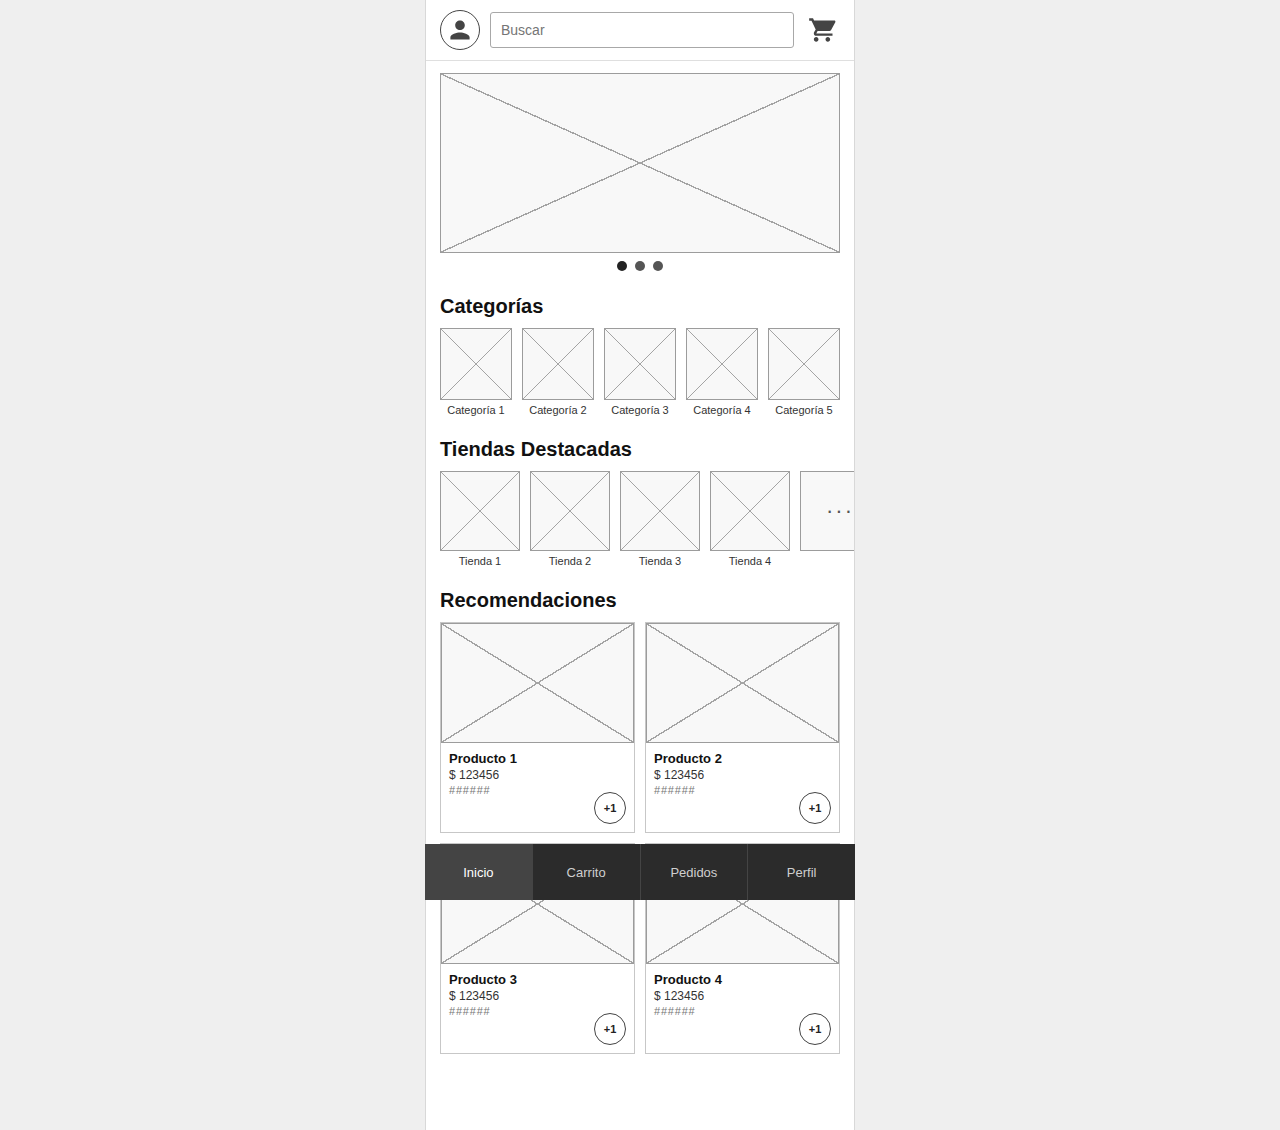
<file: index.html>
<!DOCTYPE html>
<html lang="es">
<head>
  <meta charset="UTF-8" />
  <meta name="viewport" content="width=device-width, initial-scale=1.0" />
  <title>Inicio</title>
  <link rel="stylesheet" href="styles.css" />
</head>
<body>
  <div class="page-wrapper">

    <!-- Header -->
    <header class="site-header">
      <div class="header-avatar">
        <svg viewBox="0 0 24 24" xmlns="http://www.w3.org/2000/svg">
          <path d="M12 12c2.7 0 4.8-2.1 4.8-4.8S14.7 2.4 12 2.4 7.2 4.5 7.2 7.2 9.3 12 12 12zm0 2.4c-3.2 0-9.6 1.6-9.6 4.8v2.4h19.2v-2.4c0-3.2-6.4-4.8-9.6-4.8z"/>
        </svg>
      </div>
      <input class="header-search" type="text" placeholder="Buscar" />
      <div class="header-cart">
        <svg viewBox="0 0 24 24" xmlns="http://www.w3.org/2000/svg">
          <path d="M7 18c-1.1 0-2 .9-2 2s.9 2 2 2 2-.9 2-2-.9-2-2-2zm10 0c-1.1 0-2 .9-2 2s.9 2 2 2 2-.9 2-2-.9-2-2-2zM1 2v2h2l3.6 7.6L5.2 14c-.2.3-.2.7-.2 1 0 1.1.9 2 2 2h14v-2H7.4c-.1 0-.2-.1-.2-.2v-.1l1-1.8H18c.8 0 1.4-.4 1.8-1l3.6-6.5c.1-.2.1-.3.1-.5 0-.6-.4-1-1-1H5.2L4.3 2H1zm0 0"/>
        </svg>
      </div>
    </header>

    <!-- Main content -->
    <main class="main-content">

      <!-- Hero Banner -->
      <section class="hero-section">
        <div class="hero-banner img-placeholder"></div>
        <div class="carousel-dots">
          <span class="dot active"></span>
          <span class="dot"></span>
          <span class="dot"></span>
        </div>
      </section>

      <!-- Categorías -->
      <h2 class="section-title">Categorías</h2>
      <div class="categorias-scroll">
        <div class="categoria-item">
          <div class="categoria-img img-placeholder"></div>
          <span class="categoria-label">Categoría 1</span>
        </div>
        <div class="categoria-item">
          <div class="categoria-img img-placeholder"></div>
          <span class="categoria-label">Categoría 2</span>
        </div>
        <div class="categoria-item">
          <div class="categoria-img img-placeholder"></div>
          <span class="categoria-label">Categoría 3</span>
        </div>
        <div class="categoria-item">
          <div class="categoria-img img-placeholder"></div>
          <span class="categoria-label">Categoría 4</span>
        </div>
        <div class="categoria-item">
          <div class="categoria-img img-placeholder"></div>
          <span class="categoria-label">Categoría 5</span>
        </div>
      </div>

      <!-- Tiendas Destacadas -->
      <h2 class="section-title">Tiendas Destacadas</h2>
      <div class="tiendas-scroll">
        <a class="tienda-item tienda-link" href="tienda.html">
          <div class="tienda-img img-placeholder"></div>
          <span class="tienda-label">Tienda 1</span>
        </a>
        <a class="tienda-item tienda-link" href="tiendas.html">
          <div class="tienda-img img-placeholder"></div>
          <span class="tienda-label">Tienda 2</span>
        </a>
        <a class="tienda-item tienda-link" href="tiendas.html">
          <div class="tienda-img img-placeholder"></div>
          <span class="tienda-label">Tienda 3</span>
        </a>
        <a class="tienda-item tienda-link" href="tiendas.html">
          <div class="tienda-img img-placeholder"></div>
          <span class="tienda-label">Tienda 4</span>
        </a>
        <a class="tienda-item tienda-link" href="tiendas.html">
          <div class="tienda-more">···</div>
        </a>
      </div>

      <!-- Recomendaciones -->
      <h2 class="section-title">Recomendaciones</h2>
      <div class="productos-grid">

        <div class="producto-card">
          <div class="producto-img img-placeholder"></div>
          <div class="producto-info">
            <p class="producto-nombre">Producto 1</p>
            <p class="producto-precio">$ 123456</p>
            <p class="producto-desc">######</p>
          </div>
          <button class="btn-agregar">+1</button>
        </div>

        <div class="producto-card">
          <div class="producto-img img-placeholder"></div>
          <div class="producto-info">
            <p class="producto-nombre">Producto 2</p>
            <p class="producto-precio">$ 123456</p>
            <p class="producto-desc">######</p>
          </div>
          <button class="btn-agregar">+1</button>
        </div>

        <div class="producto-card">
          <div class="producto-img img-placeholder"></div>
          <div class="producto-info">
            <p class="producto-nombre">Producto 3</p>
            <p class="producto-precio">$ 123456</p>
            <p class="producto-desc">######</p>
          </div>
          <button class="btn-agregar">+1</button>
        </div>

        <div class="producto-card">
          <div class="producto-img img-placeholder"></div>
          <div class="producto-info">
            <p class="producto-nombre">Producto 4</p>
            <p class="producto-precio">$ 123456</p>
            <p class="producto-desc">######</p>
          </div>
          <button class="btn-agregar">+1</button>
        </div>

      </div>
    </main>

    <!-- Bottom Navigation -->
    <nav class="bottom-nav">
      <a href="index.html" class="active">Inicio</a>
      <a href="carrito.html">Carrito</a>
      <a href="pedidos.html">Pedidos</a>
      <a href="perfil.html">Perfil</a>
    </nav>

  </div>
</body>
</html>
</file>
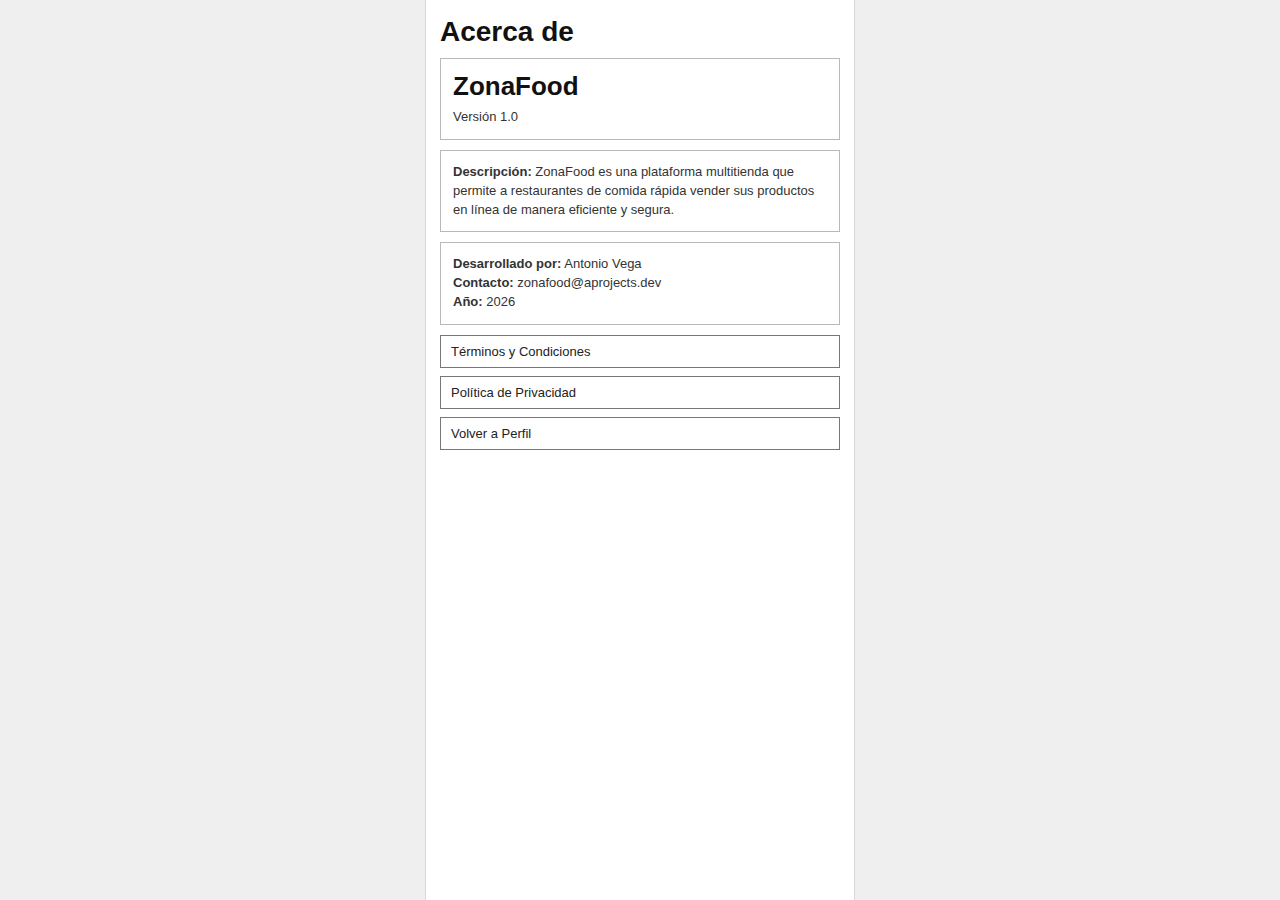
<file: about.html>
<!DOCTYPE html>
<html lang="es">
<head>
  <meta charset="UTF-8" />
  <meta name="viewport" content="width=device-width, initial-scale=1.0" />
  <title>Acerca de</title>
  <link rel="stylesheet" href="styles.css" />
</head>
<body>
  <div class="page-wrapper">

    <header class="simple-page-header">
      <h1 class="simple-page-title">Acerca de</h1>
    </header>

    <main class="main-content about-content">
      <section class="about-card">
        <h2 class="about-brand">ZonaFood</h2>
        <p>Versión 1.0</p>
      </section>

      <section class="about-card">
        <p><strong>Descripción:</strong> ZonaFood es una plataforma multitienda que permite a restaurantes de comida rápida vender sus productos en línea de manera eficiente y segura.</p>
      </section>

      <section class="about-card">
        <p><strong>Desarrollado por:</strong> Antonio Vega</p>
        <p><strong>Contacto:</strong> zonafood@aprojects.dev</p>
        <p><strong>Año:</strong> 2026</p>
      </section>

      <section class="about-links">
        <a href="#">Términos y Condiciones</a>
        <a href="#">Política de Privacidad</a>
        <a href="perfil.html">Volver a Perfil</a>
      </section>
    </main>

  </div>
</body>
</html>
</file>
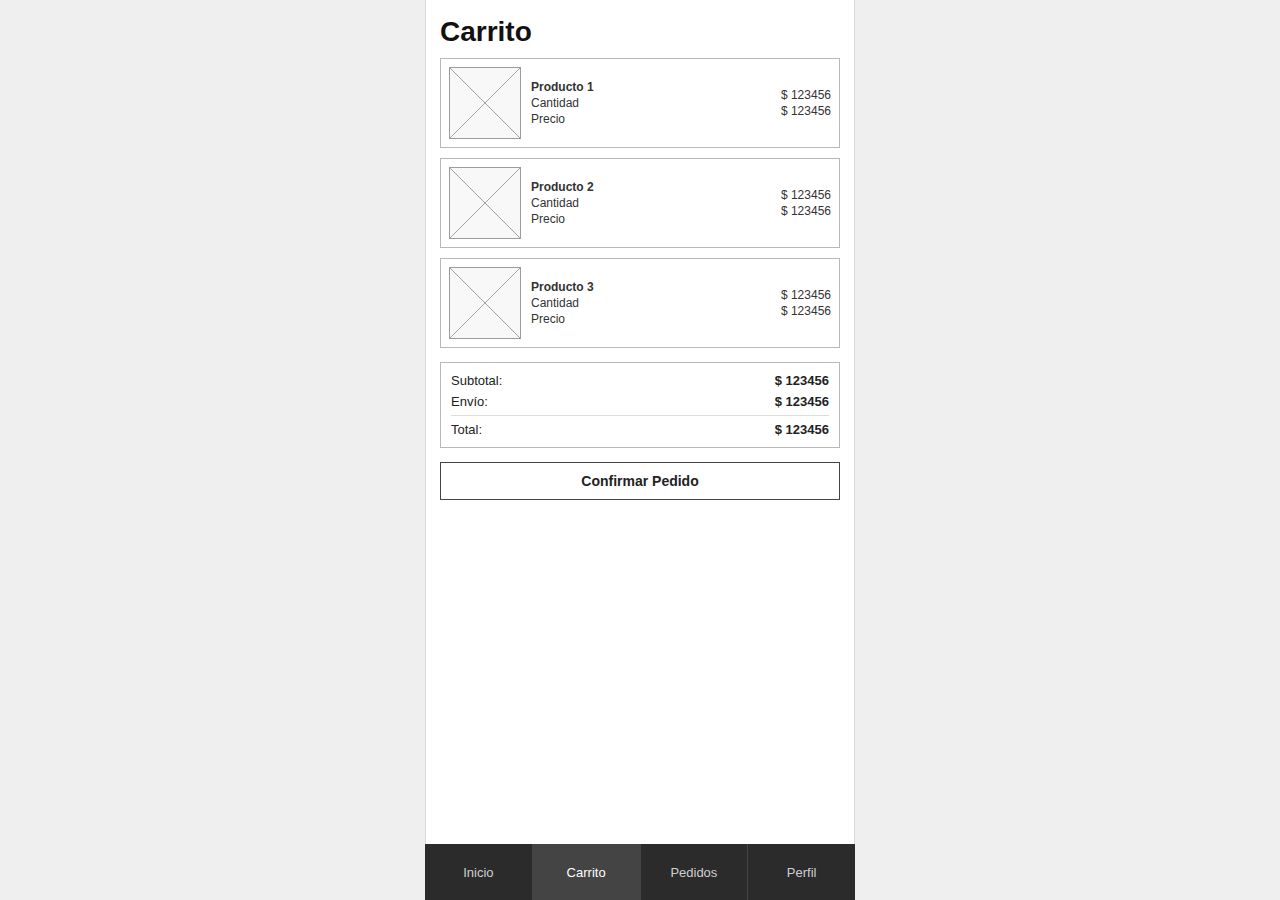
<file: carrito.html>
<!DOCTYPE html>
<html lang="es">
<head>
  <meta charset="UTF-8" />
  <meta name="viewport" content="width=device-width, initial-scale=1.0" />
  <title>Carrito</title>
  <link rel="stylesheet" href="styles.css" />
</head>
<body>
  <div class="page-wrapper">

    <header class="simple-page-header">
      <h1 class="simple-page-title">Carrito</h1>
    </header>

    <main class="main-content cart-content">
      <section class="cart-list">
        <article class="cart-item">
          <div class="cart-item-img img-placeholder"></div>
          <div class="cart-item-info">
            <p class="producto-nombre">Producto 1</p>
            <p>Cantidad</p>
            <p>Precio</p>
          </div>
          <div class="cart-prices">
            <p>$ 123456</p>
            <p>$ 123456</p>
          </div>
        </article>

        <article class="cart-item">
          <div class="cart-item-img img-placeholder"></div>
          <div class="cart-item-info">
            <p class="producto-nombre">Producto 2</p>
            <p>Cantidad</p>
            <p>Precio</p>
          </div>
          <div class="cart-prices">
            <p>$ 123456</p>
            <p>$ 123456</p>
          </div>
        </article>

        <article class="cart-item">
          <div class="cart-item-img img-placeholder"></div>
          <div class="cart-item-info">
            <p class="producto-nombre">Producto 3</p>
            <p>Cantidad</p>
            <p>Precio</p>
          </div>
          <div class="cart-prices">
            <p>$ 123456</p>
            <p>$ 123456</p>
          </div>
        </article>
      </section>

      <section class="cart-summary">
        <p><span>Subtotal:</span> <strong>$ 123456</strong></p>
        <p><span>Envío:</span> <strong>$ 123456</strong></p>
        <p class="cart-total"><span>Total:</span> <strong>$ 123456</strong></p>
      </section>

      <button class="confirm-btn" type="button">Confirmar Pedido</button>
    </main>

    <nav class="bottom-nav">
      <a href="index.html">Inicio</a>
      <a href="carrito.html" class="active">Carrito</a>
      <a href="pedidos.html">Pedidos</a>
      <a href="perfil.html">Perfil</a>
    </nav>

  </div>
</body>
</html>
</file>
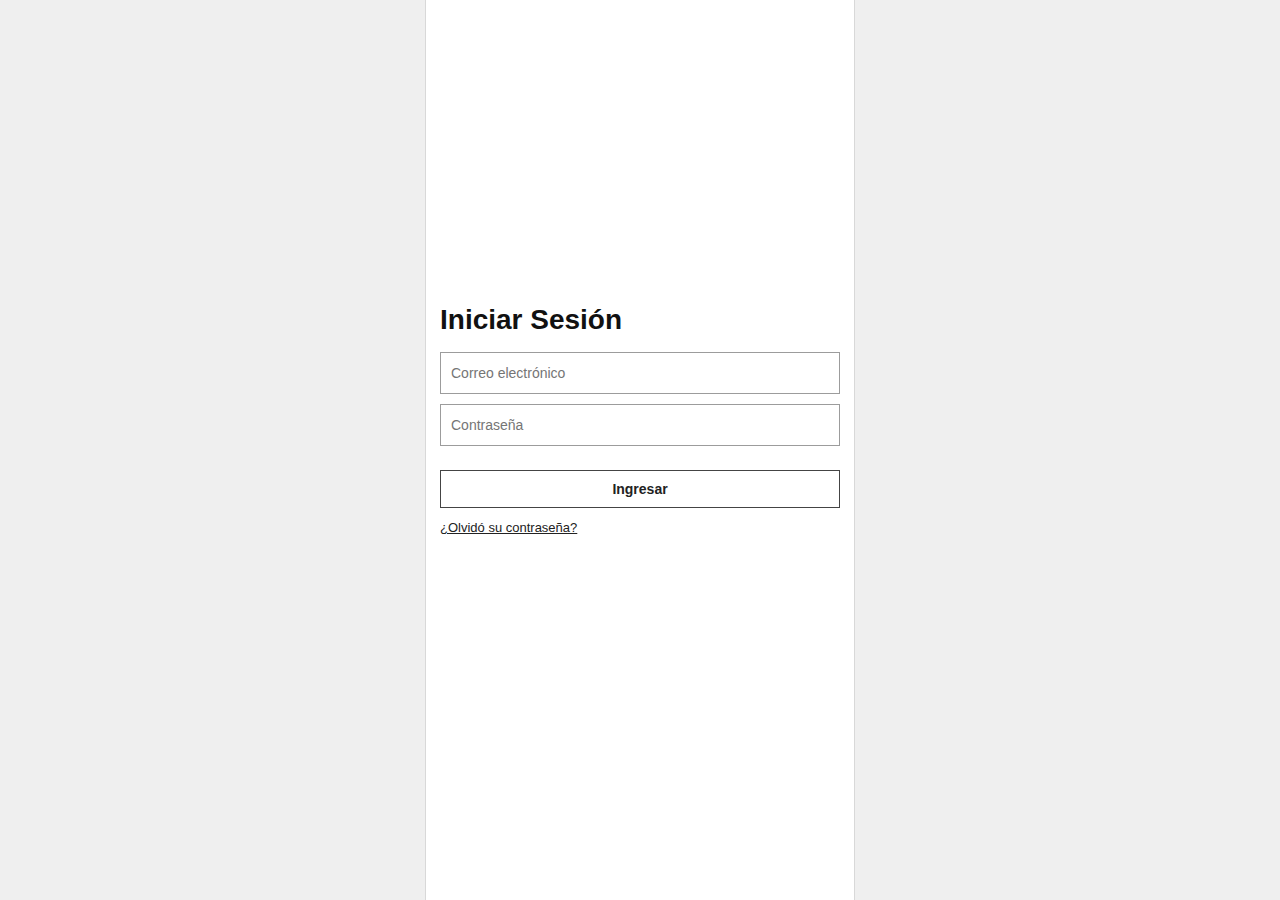
<file: login.html>
<!DOCTYPE html>
<html lang="es">
<head>
  <meta charset="UTF-8" />
  <meta name="viewport" content="width=device-width, initial-scale=1.0" />
  <title>Iniciar Sesión</title>
  <link rel="stylesheet" href="styles.css" />
</head>
<body>
  <div class="page-wrapper auth-wrapper">
    <main class="auth-content">
      <h1 class="simple-page-title">Iniciar Sesión</h1>
      <form class="auth-form">
        <input type="email" placeholder="Correo electrónico" />
        <input type="password" placeholder="Contraseña" />
        <button class="confirm-btn" type="button">Ingresar</button>
      </form>
      <a class="auth-link" href="recuperar.html">¿Olvidó su contraseña?</a>
    </main>
  </div>
</body>
</html>
</file>
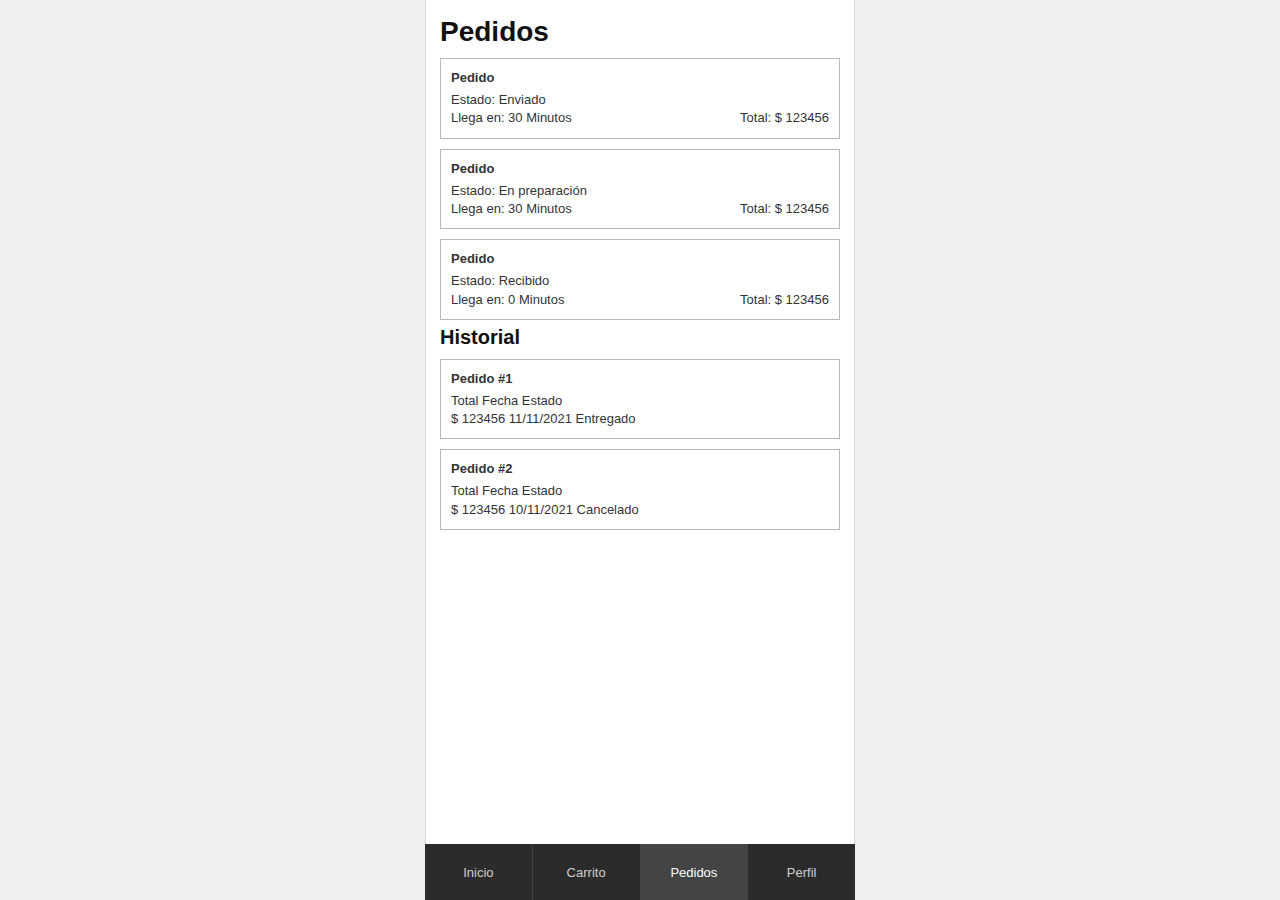
<file: pedidos.html>
<!DOCTYPE html>
<html lang="es">
<head>
  <meta charset="UTF-8" />
  <meta name="viewport" content="width=device-width, initial-scale=1.0" />
  <title>Pedidos</title>
  <link rel="stylesheet" href="styles.css" />
</head>
<body>
  <div class="page-wrapper">

    <header class="simple-page-header">
      <h1 class="simple-page-title">Pedidos</h1>
    </header>

    <main class="main-content orders-content">
      <section class="orders-current">
        <article class="order-card">
          <p class="order-title">Pedido</p>
          <p>Estado: Enviado</p>
          <p>Llega en: 30 Minutos <span class="order-right">Total: $ 123456</span></p>
        </article>
        <article class="order-card">
          <p class="order-title">Pedido</p>
          <p>Estado: En preparación</p>
          <p>Llega en: 30 Minutos <span class="order-right">Total: $ 123456</span></p>
        </article>
        <article class="order-card">
          <p class="order-title">Pedido</p>
          <p>Estado: Recibido</p>
          <p>Llega en: 0 Minutos <span class="order-right">Total: $ 123456</span></p>
        </article>
      </section>

      <h2 class="section-title">Historial</h2>
      <section class="history-list">
        <article class="history-item">
          <p class="order-title">Pedido #1</p>
          <p>Total Fecha Estado</p>
          <p>$ 123456 11/11/2021 Entregado</p>
        </article>
        <article class="history-item">
          <p class="order-title">Pedido #2</p>
          <p>Total Fecha Estado</p>
          <p>$ 123456 10/11/2021 Cancelado</p>
        </article>
      </section>
    </main>

    <nav class="bottom-nav">
      <a href="index.html">Inicio</a>
      <a href="carrito.html">Carrito</a>
      <a href="pedidos.html" class="active">Pedidos</a>
      <a href="perfil.html">Perfil</a>
    </nav>

  </div>
</body>
</html>
</file>
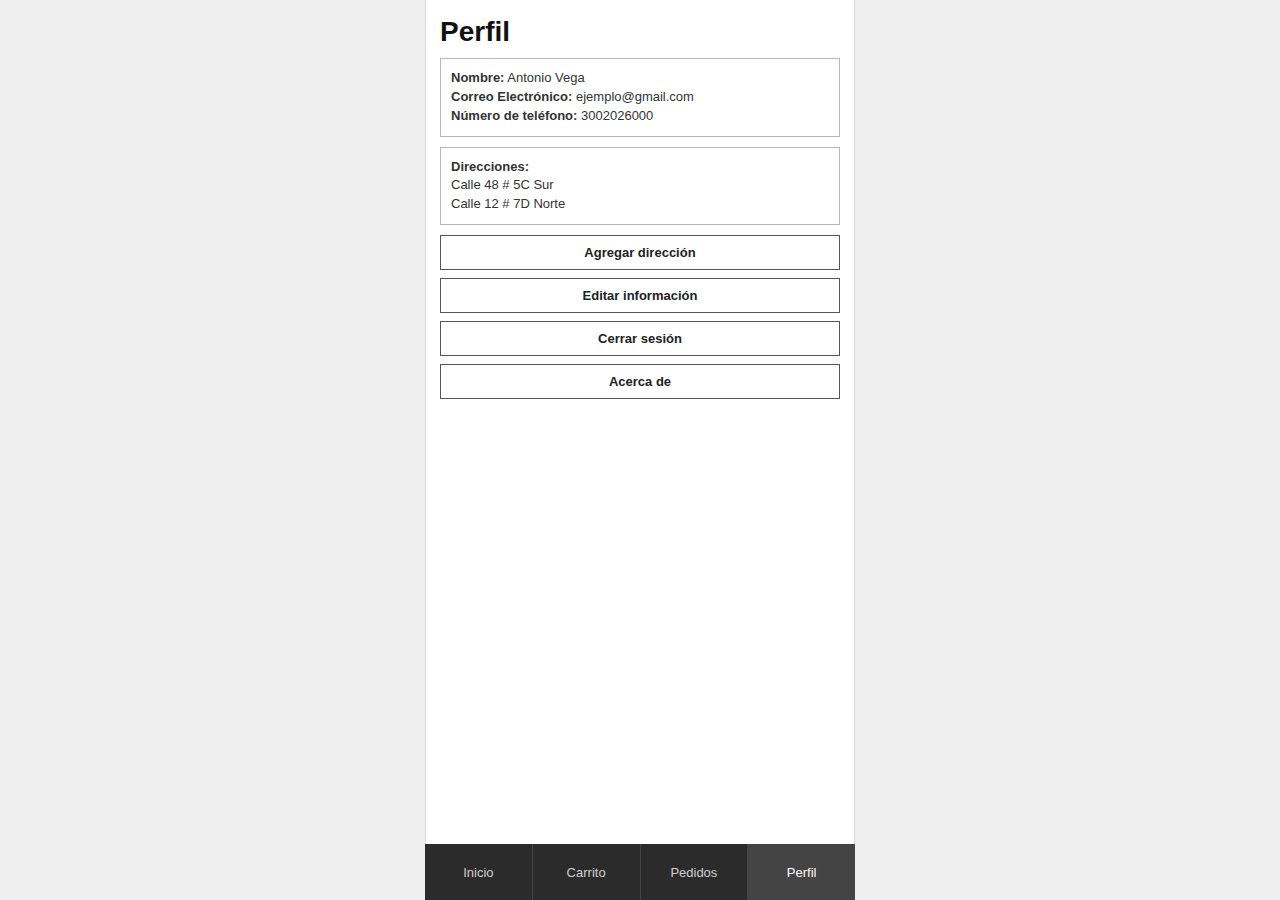
<file: perfil.html>
<!DOCTYPE html>
<html lang="es">
<head>
  <meta charset="UTF-8" />
  <meta name="viewport" content="width=device-width, initial-scale=1.0" />
  <title>Perfil</title>
  <link rel="stylesheet" href="styles.css" />
</head>
<body>
  <div class="page-wrapper">

    <header class="simple-page-header">
      <h1 class="simple-page-title">Perfil</h1>
    </header>

    <main class="main-content profile-content">
      <section class="profile-card">
        <p><strong>Nombre:</strong> Antonio Vega</p>
        <p><strong>Correo Electrónico:</strong> ejemplo@gmail.com</p>
        <p><strong>Número de teléfono:</strong> 3002026000</p>
      </section>

      <section class="profile-card">
        <p><strong>Direcciones:</strong></p>
        <p>Calle 48 # 5C Sur</p>
        <p>Calle 12 # 7D Norte</p>
      </section>

      <section class="profile-actions">
        <a class="outline-btn" href="#">Agregar dirección</a>
        <a class="outline-btn" href="#">Editar información</a>
        <a class="outline-btn" href="login.html">Cerrar sesión</a>
        <a class="outline-btn" href="about.html">Acerca de</a>
      </section>
    </main>

    <nav class="bottom-nav">
      <a href="index.html">Inicio</a>
      <a href="carrito.html">Carrito</a>
      <a href="pedidos.html">Pedidos</a>
      <a href="perfil.html" class="active">Perfil</a>
    </nav>

  </div>
</body>
</html>
</file>
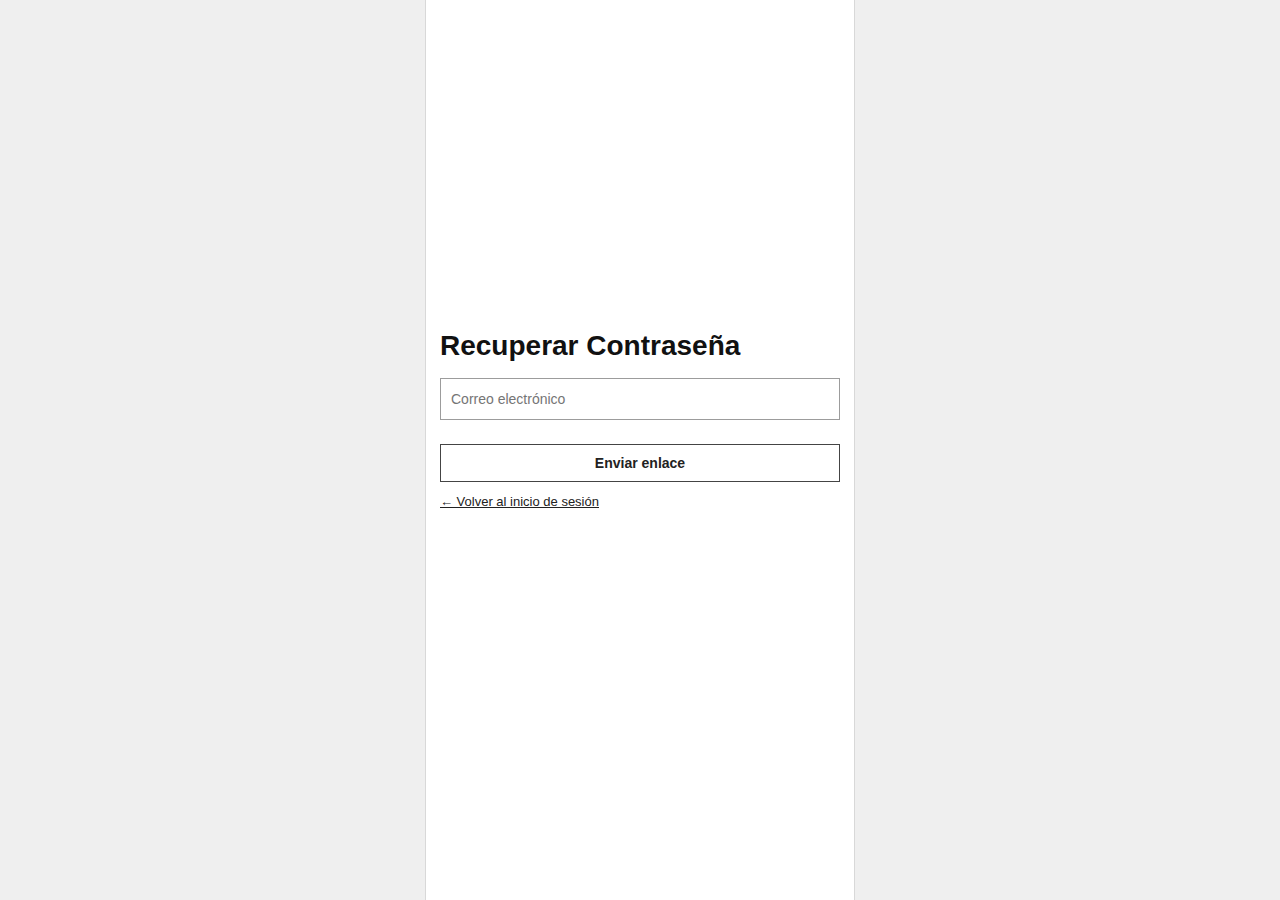
<file: recuperar.html>
<!DOCTYPE html>
<html lang="es">
<head>
  <meta charset="UTF-8" />
  <meta name="viewport" content="width=device-width, initial-scale=1.0" />
  <title>Recuperar Contraseña</title>
  <link rel="stylesheet" href="styles.css" />
</head>
<body>
  <div class="page-wrapper auth-wrapper">
    <main class="auth-content">
      <h1 class="simple-page-title">Recuperar Contraseña</h1>
      <form class="auth-form">
        <input type="email" placeholder="Correo electrónico" />
        <button class="confirm-btn" type="button">Enviar enlace</button>
      </form>
      <a class="auth-link" href="login.html">← Volver al inicio de sesión</a>
    </main>
  </div>
</body>
</html>
</file>
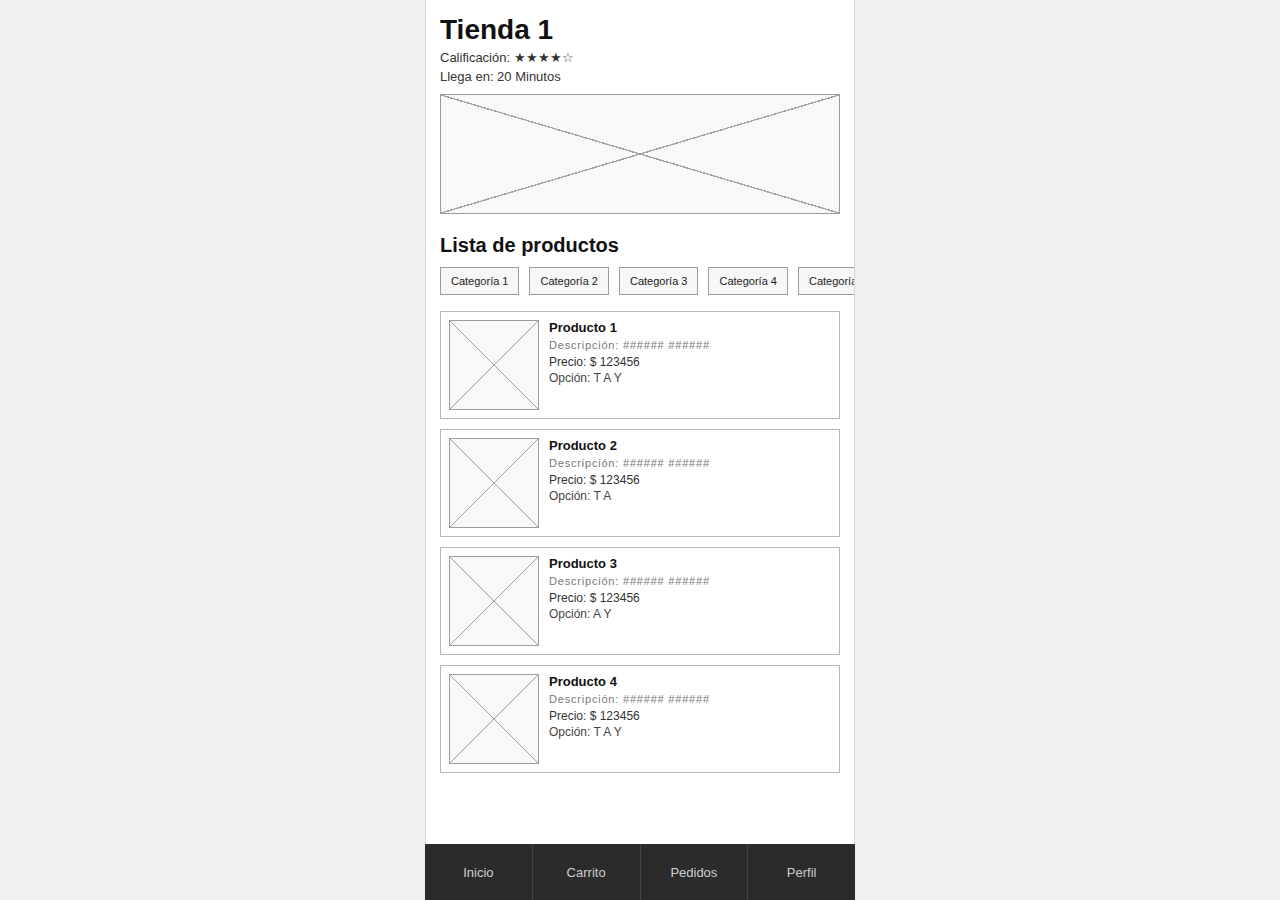
<file: tienda.html>
<!DOCTYPE html>
<html lang="es">
<head>
  <meta charset="UTF-8" />
  <meta name="viewport" content="width=device-width, initial-scale=1.0" />
  <title>Tienda 1</title>
  <link rel="stylesheet" href="styles.css" />
</head>
<body>
  <div class="page-wrapper">

    <header class="store-header">
      <h1 class="store-title">Tienda 1</h1>
      <p class="store-meta">Calificación: ★★★★☆</p>
      <p class="store-meta">Llega en: 20 Minutos</p>
      <div class="store-banner img-placeholder"></div>
    </header>

    <main class="main-content">
      <h2 class="section-title">Lista de productos</h2>

      <div class="categorias-scroll">
        <div class="categoria-item"><div class="categoria-pill">Categoría 1</div></div>
        <div class="categoria-item"><div class="categoria-pill">Categoría 2</div></div>
        <div class="categoria-item"><div class="categoria-pill">Categoría 3</div></div>
        <div class="categoria-item"><div class="categoria-pill">Categoría 4</div></div>
        <div class="categoria-item"><div class="categoria-pill">Categoría 5</div></div>
      </div>

      <section class="store-products">
        <article class="store-product-card">
          <div class="store-product-img img-placeholder"></div>
          <div class="store-product-info">
            <p class="producto-nombre">Producto 1</p>
            <p class="producto-desc">Descripción: ###### ######</p>
            <p class="producto-precio">Precio: $ 123456</p>
            <p class="producto-opcion">Opción: T A Y</p>
          </div>
        </article>

        <article class="store-product-card">
          <div class="store-product-img img-placeholder"></div>
          <div class="store-product-info">
            <p class="producto-nombre">Producto 2</p>
            <p class="producto-desc">Descripción: ###### ######</p>
            <p class="producto-precio">Precio: $ 123456</p>
            <p class="producto-opcion">Opción: T A</p>
          </div>
        </article>

        <article class="store-product-card">
          <div class="store-product-img img-placeholder"></div>
          <div class="store-product-info">
            <p class="producto-nombre">Producto 3</p>
            <p class="producto-desc">Descripción: ###### ######</p>
            <p class="producto-precio">Precio: $ 123456</p>
            <p class="producto-opcion">Opción: A Y</p>
          </div>
        </article>

        <article class="store-product-card">
          <div class="store-product-img img-placeholder"></div>
          <div class="store-product-info">
            <p class="producto-nombre">Producto 4</p>
            <p class="producto-desc">Descripción: ###### ######</p>
            <p class="producto-precio">Precio: $ 123456</p>
            <p class="producto-opcion">Opción: T A Y</p>
          </div>
        </article>
      </section>
    </main>

    <nav class="bottom-nav">
      <a href="index.html">Inicio</a>
      <a href="carrito.html">Carrito</a>
      <a href="pedidos.html">Pedidos</a>
      <a href="perfil.html">Perfil</a>
    </nav>

  </div>
</body>
</html>
</file>
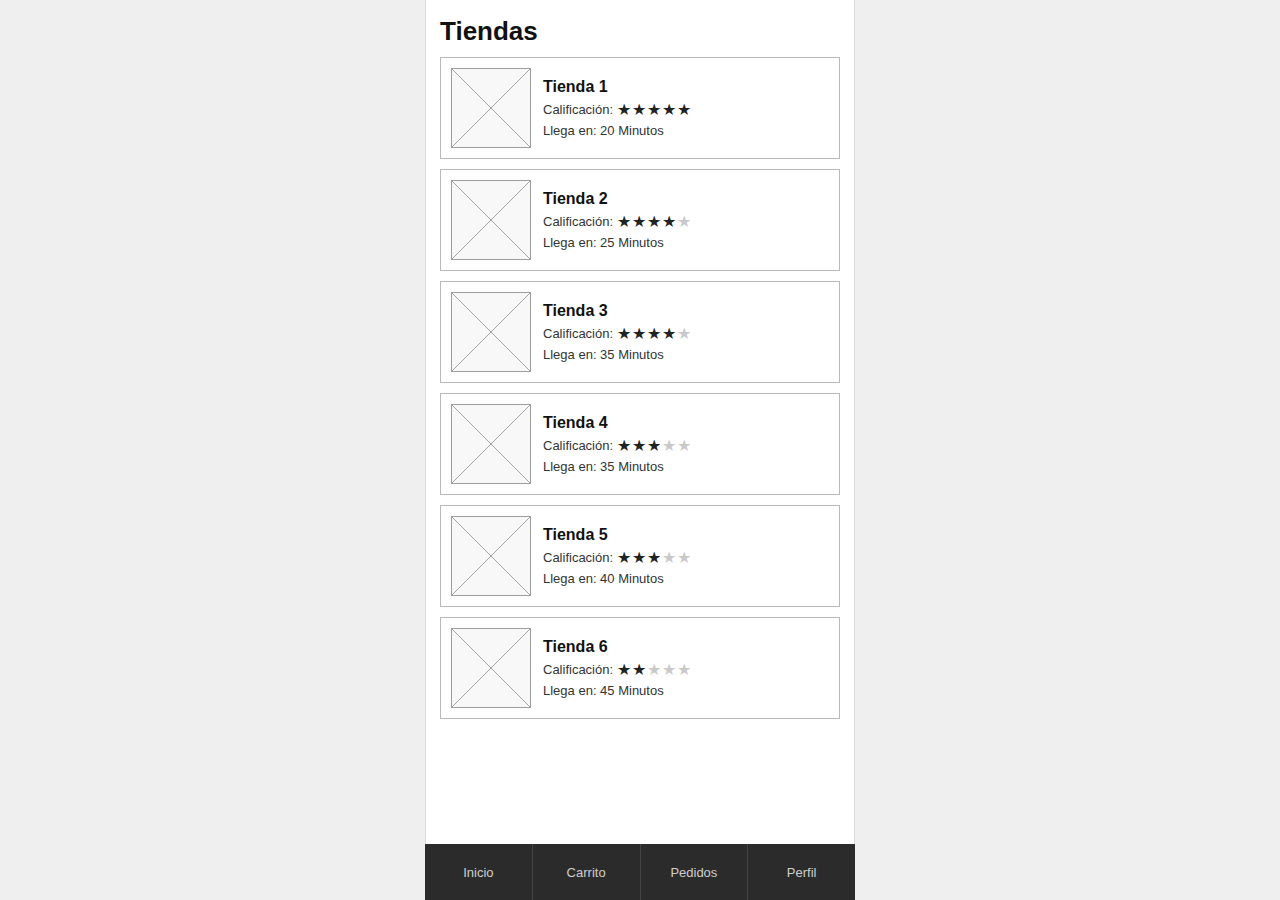
<file: tiendas.html>
<!DOCTYPE html>
<html lang="es">
<head>
  <meta charset="UTF-8" />
  <meta name="viewport" content="width=device-width, initial-scale=1.0" />
  <title>Tiendas</title>
  <link rel="stylesheet" href="styles.css" />
</head>
<body>
  <div class="page-wrapper">

    <!-- Page Header -->
    <div class="tiendas-page-header">
      <h1 class="tiendas-page-title">Tiendas</h1>
    </div>

    <!-- Main content -->
    <main class="main-content">
      <div class="tiendas-list">

        <!-- Tienda 1 -->
        <div class="tienda-card">
          <div class="tienda-card-img img-placeholder"></div>
          <div class="tienda-card-info">
            <p class="tienda-card-nombre">Tienda 1</p>
            <p class="tienda-card-calificacion">
              Calificación:
              <span class="stars">
                <span class="star">★</span>
                <span class="star">★</span>
                <span class="star">★</span>
                <span class="star">★</span>
                <span class="star">★</span>
              </span>
            </p>
            <p class="tienda-card-entrega">Llega en: 20 Minutos</p>
          </div>
        </div>

        <!-- Tienda 2 -->
        <div class="tienda-card">
          <div class="tienda-card-img img-placeholder"></div>
          <div class="tienda-card-info">
            <p class="tienda-card-nombre">Tienda 2</p>
            <p class="tienda-card-calificacion">
              Calificación:
              <span class="stars">
                <span class="star">★</span>
                <span class="star">★</span>
                <span class="star">★</span>
                <span class="star">★</span>
                <span class="star empty">★</span>
              </span>
            </p>
            <p class="tienda-card-entrega">Llega en: 25 Minutos</p>
          </div>
        </div>

        <!-- Tienda 3 -->
        <div class="tienda-card">
          <div class="tienda-card-img img-placeholder"></div>
          <div class="tienda-card-info">
            <p class="tienda-card-nombre">Tienda 3</p>
            <p class="tienda-card-calificacion">
              Calificación:
              <span class="stars">
                <span class="star">★</span>
                <span class="star">★</span>
                <span class="star">★</span>
                <span class="star">★</span>
                <span class="star empty">★</span>
              </span>
            </p>
            <p class="tienda-card-entrega">Llega en: 35 Minutos</p>
          </div>
        </div>

        <!-- Tienda 4 -->
        <div class="tienda-card">
          <div class="tienda-card-img img-placeholder"></div>
          <div class="tienda-card-info">
            <p class="tienda-card-nombre">Tienda 4</p>
            <p class="tienda-card-calificacion">
              Calificación:
              <span class="stars">
                <span class="star">★</span>
                <span class="star">★</span>
                <span class="star">★</span>
                <span class="star empty">★</span>
                <span class="star empty">★</span>
              </span>
            </p>
            <p class="tienda-card-entrega">Llega en: 35 Minutos</p>
          </div>
        </div>

        <!-- Tienda 5 -->
        <div class="tienda-card">
          <div class="tienda-card-img img-placeholder"></div>
          <div class="tienda-card-info">
            <p class="tienda-card-nombre">Tienda 5</p>
            <p class="tienda-card-calificacion">
              Calificación:
              <span class="stars">
                <span class="star">★</span>
                <span class="star">★</span>
                <span class="star">★</span>
                <span class="star empty">★</span>
                <span class="star empty">★</span>
              </span>
            </p>
            <p class="tienda-card-entrega">Llega en: 40 Minutos</p>
          </div>
        </div>

        <!-- Tienda 6 -->
        <div class="tienda-card">
          <div class="tienda-card-img img-placeholder"></div>
          <div class="tienda-card-info">
            <p class="tienda-card-nombre">Tienda 6</p>
            <p class="tienda-card-calificacion">
              Calificación:
              <span class="stars">
                <span class="star">★</span>
                <span class="star">★</span>
                <span class="star empty">★</span>
                <span class="star empty">★</span>
                <span class="star empty">★</span>
              </span>
            </p>
            <p class="tienda-card-entrega">Llega en: 45 Minutos</p>
          </div>
        </div>

      </div>
    </main>

    <!-- Bottom Navigation -->
    <nav class="bottom-nav">
      <a href="index.html">Inicio</a>
      <a href="carrito.html">Carrito</a>
      <a href="pedidos.html">Pedidos</a>
      <a href="perfil.html">Perfil</a>
    </nav>

  </div>
</body>
</html>
</file>
<file: styles.css>
*,
*::before,
*::after {
  box-sizing: border-box;
  margin: 0;
  padding: 0;
}

body {
  font-family: Arial, Helvetica, sans-serif;
  background: #efefef;
  color: #222;
  min-height: 100vh;
  display: flex;
  justify-content: center;
}

/* Mobile container */
.page-wrapper {
  width: 100%;
  max-width: 430px;
  min-height: 100vh;
  background: #fff;
  display: flex;
  flex-direction: column;
  position: relative;
  border-left: 1px solid #d8d8d8;
  border-right: 1px solid #d8d8d8;
  padding-bottom: 60px;
}

.img-placeholder {
  border: 1.5px solid #9c9c9c;
  background: #f8f8f8;
  position: relative;
  overflow: hidden;
}

.img-placeholder::before,
.img-placeholder::after {
  content: '';
  position: absolute;
  inset: 0;
}

.img-placeholder::before {
  background: linear-gradient(
    to bottom right,
    transparent calc(50% - 0.7px),
    #a4a4a4 calc(50% - 0.7px),
    #a4a4a4 calc(50% + 0.7px),
    transparent calc(50% + 0.7px)
  );
}

.img-placeholder::after {
  background: linear-gradient(
    to bottom left,
    transparent calc(50% - 0.7px),
    #a4a4a4 calc(50% - 0.7px),
    #a4a4a4 calc(50% + 0.7px),
    transparent calc(50% + 0.7px)
  );
}

.site-header {
  display: flex;
  align-items: center;
  gap: 10px;
  padding: 10px 14px;
  background: #fff;
  border-bottom: 1px solid #dfdfdf;
}

.header-avatar {
  width: 40px;
  height: 40px;
  border-radius: 50%;
  border: 1.5px solid #444;
  display: flex;
  align-items: center;
  justify-content: center;
  flex-shrink: 0;
  background: #fff;
}

.header-avatar svg {
  width: 24px;
  height: 24px;
  fill: #444;
}

.header-search {
  flex: 1;
  height: 36px;
  border: 1.5px solid #a8a8a8;
  border-radius: 3px;
  padding: 0 10px;
  font-size: 14px;
  color: #666;
  background: #fff;
}

.header-search:focus {
  outline: none;
  border-color: #666;
}

.header-cart {
  width: 36px;
  height: 36px;
  display: flex;
  align-items: center;
  justify-content: center;
  flex-shrink: 0;
}

.header-cart svg {
  width: 28px;
  height: 28px;
  fill: #444;
}


.main-content {
  flex: 1;
  overflow-y: auto;
}


.hero-section {
  padding: 12px 14px 6px;
}

.hero-banner {
  width: 100%;
  height: 180px;
}

.carousel-dots {
  display: flex;
  justify-content: center;
  gap: 8px;
  padding: 8px 0 12px;
}

.dot {
  width: 10px;
  height: 10px;
  border-radius: 50%;
  background: #555;
  display: inline-block;
}

.dot.active {
  background: #222;
}


.section-title {
  font-size: 20px;
  font-weight: 700;
  padding: 6px 14px 10px;
  color: #111;
}


.categorias-scroll {
  display: flex;
  gap: 10px;
  padding: 0 14px 16px;
  overflow-x: auto;
  scrollbar-width: none;
}

.categorias-scroll::-webkit-scrollbar {
  display: none;
}

.categoria-item {
  display: flex;
  flex-direction: column;
  align-items: center;
  flex-shrink: 0;
}

.categoria-img {
  width: 72px;
  height: 72px;
}

.categoria-label {
  font-size: 11px;
  margin-top: 4px;
  text-align: center;
  color: #333;
}


.tiendas-scroll {
  display: flex;
  gap: 10px;
  padding: 0 14px 16px;
  overflow-x: auto;
  scrollbar-width: none;
}

.tiendas-scroll::-webkit-scrollbar {
  display: none;
}

.tienda-item {
  display: flex;
  flex-direction: column;
  align-items: center;
  flex-shrink: 0;
}

.tienda-link {
  text-decoration: none;
}

.tienda-img {
  width: 80px;
  height: 80px;
}

.tienda-label {
  font-size: 11px;
  margin-top: 4px;
  text-align: center;
  color: #333;
}

.tienda-more {
  width: 80px;
  height: 80px;
  border: 1.5px solid #9c9c9c;
  background: #f8f8f8;
  display: flex;
  align-items: center;
  justify-content: center;
  font-size: 22px;
  color: #555;
  letter-spacing: 2px;
}


.productos-grid {
  display: grid;
  grid-template-columns: repeat(2, 1fr);
  gap: 10px;
  padding: 0 14px 16px;
}

.producto-card {
  border: 1.5px solid #c7c7c7;
  background: #fff;
  position: relative;
  overflow: hidden;
}

.producto-img {
  width: 100%;
  height: 120px;
}

.producto-info {
  padding: 8px 8px 36px;
}

.producto-nombre {
  font-size: 13px;
  font-weight: 700;
  color: #111;
}

.producto-precio {
  font-size: 12px;
  color: #333;
  margin-top: 2px;
}

.producto-desc {
  font-size: 11px;
  color: #777;
  margin-top: 2px;
  letter-spacing: 0.8px;
}

.btn-agregar {
  position: absolute;
  bottom: 8px;
  right: 8px;
  width: 32px;
  height: 32px;
  border-radius: 50%;
  border: 1.5px solid #444;
  background: #fff;
  color: #222;
  font-size: 11px;
  font-weight: 700;
  display: flex;
  align-items: center;
  justify-content: center;
  cursor: pointer;
}


.bottom-nav {
  position: fixed;
  bottom: 0;
  left: 50%;
  transform: translateX(-50%);
  width: 100%;
  max-width: 430px;
  display: flex;
  background: #2b2b2b;
  height: 56px;
  z-index: 100;
}

.bottom-nav a {
  flex: 1;
  display: flex;
  align-items: center;
  justify-content: center;
  color: #cfcfcf;
  text-decoration: none;
  font-size: 13px;
  font-weight: 500;
  border-right: 1px solid #444;
}

.bottom-nav a:last-child {
  border-right: none;
}

.bottom-nav a.active,
.bottom-nav a:hover {
  background: #444;
  color: #fff;
}


.tiendas-page-header {
  padding: 16px 14px 10px;
}

.tiendas-page-title {
  font-size: 26px;
  font-weight: 700;
  color: #111;
}

.tiendas-list {
  display: flex;
  flex-direction: column;
  padding: 0 14px 16px;
}

.tienda-card {
  display: flex;
  align-items: center;
  gap: 12px;
  border: 1.5px solid #b8b8b8;
  padding: 10px;
  margin-bottom: 10px;
  background: #fff;
}

.tienda-card-img {
  width: 80px;
  height: 80px;
  flex-shrink: 0;
}

.tienda-card-info {
  flex: 1;
}

.tienda-card-nombre {
  font-size: 16px;
  font-weight: 700;
  margin-bottom: 4px;
  color: #111;
}

.tienda-card-calificacion {
  font-size: 13px;
  color: #333;
  display: flex;
  align-items: center;
  gap: 4px;
  margin-bottom: 4px;
}

.stars {
  display: inline-flex;
  gap: 1px;
}

.star {
  font-size: 16px;
  color: #222;
}

.star.empty {
  color: #c9c9c9;
}

.tienda-card-entrega {
  font-size: 13px;
  color: #333;
}


.simple-page-header {
  padding: 16px 14px 10px;
}

.simple-page-title {
  font-size: 28px;
  font-weight: 700;
  color: #111;
}


.store-header {
  padding: 14px;
}

.store-title {
  font-size: 28px;
  color: #111;
  margin-bottom: 4px;
}

.store-meta {
  font-size: 13px;
  color: #333;
  margin-bottom: 4px;
}

.store-banner {
  margin-top: 10px;
  width: 100%;
  height: 120px;
}

.categoria-pill {
  border: 1.2px solid #9c9c9c;
  background: #f7f7f7;
  padding: 7px 10px;
  font-size: 11px;
  white-space: nowrap;
}

.store-products {
  display: flex;
  flex-direction: column;
  gap: 10px;
  padding: 0 14px 16px;
}

.store-product-card {
  border: 1.5px solid #b8b8b8;
  background: #fff;
  display: flex;
  gap: 10px;
  padding: 8px;
}

.store-product-img {
  width: 90px;
  height: 90px;
  flex-shrink: 0;
}

.store-product-info {
  display: flex;
  flex-direction: column;
  gap: 2px;
}

.producto-opcion {
  font-size: 12px;
  color: #444;
}


.cart-content {
  padding: 0 14px 16px;
}

.cart-list {
  display: flex;
  flex-direction: column;
  gap: 10px;
}

.cart-item {
  border: 1.5px solid #b8b8b8;
  padding: 8px;
  display: grid;
  grid-template-columns: 72px 1fr auto;
  gap: 10px;
  align-items: center;
}

.cart-item-img {
  width: 72px;
  height: 72px;
}

.cart-item-info p,
.cart-prices p {
  font-size: 12px;
  color: #333;
  line-height: 1.35;
}

.cart-prices {
  text-align: right;
}

.cart-summary {
  border: 1.5px solid #b8b8b8;
  margin-top: 14px;
  padding: 10px;
}

.cart-summary p {
  display: flex;
  justify-content: space-between;
  font-size: 13px;
  color: #222;
  margin-bottom: 6px;
}

.cart-summary p:last-child {
  margin-bottom: 0;
}

.cart-total {
  border-top: 1px solid #ddd;
  padding-top: 6px;
}

.confirm-btn {
  width: 100%;
  margin-top: 14px;
  border: 1.5px solid #444;
  background: #fff;
  color: #222;
  font-size: 14px;
  font-weight: 700;
  padding: 10px;
  cursor: pointer;
}


.orders-content {
  padding-bottom: 16px;
}

.orders-current,
.history-list {
  display: flex;
  flex-direction: column;
  gap: 10px;
  padding: 0 14px;
}

.order-card,
.history-item {
  border: 1.5px solid #b8b8b8;
  padding: 10px;
  background: #fff;
}

.order-title {
  font-weight: 700;
  margin-bottom: 4px;
  color: #111;
}

.order-card p,
.history-item p {
  font-size: 13px;
  color: #333;
  line-height: 1.4;
}

.order-right {
  float: right;
}


.profile-content {
  padding: 0 14px 16px;
}

.profile-card {
  border: 1.5px solid #b8b8b8;
  padding: 10px;
  margin-bottom: 10px;
  background: #fff;
}

.profile-card p {
  font-size: 13px;
  color: #333;
  line-height: 1.45;
}

.profile-actions {
  display: flex;
  flex-direction: column;
  gap: 8px;
}

.outline-btn {
  border: 1.5px solid #555;
  text-decoration: none;
  color: #222;
  background: #fff;
  padding: 9px 10px;
  text-align: center;
  font-size: 13px;
  font-weight: 600;
}


.about-content {
  padding: 0 14px 20px;
}

.about-card {
  border: 1.5px solid #b8b8b8;
  padding: 12px;
  margin-bottom: 10px;
  background: #fff;
}

.about-card p {
  font-size: 13px;
  line-height: 1.45;
  color: #333;
}

.about-brand {
  font-size: 26px;
  color: #111;
  margin-bottom: 6px;
}

.about-links {
  display: flex;
  flex-direction: column;
  gap: 8px;
}

.about-links a {
  display: block;
  border: 1.5px solid #777;
  padding: 8px 10px;
  color: #222;
  text-decoration: none;
  font-size: 13px;
  background: #fff;
}


.auth-wrapper {
  justify-content: center;
}

.auth-content {
  padding: 20px 14px;
}

.auth-form {
  margin-top: 16px;
  display: flex;
  flex-direction: column;
  gap: 10px;
}

.auth-form input {
  height: 42px;
  border: 1.5px solid #9c9c9c;
  padding: 0 10px;
  font-size: 14px;
  background: #fff;
}

.auth-form input:focus {
  outline: none;
  border-color: #555;
}

.auth-link {
  margin-top: 12px;
  display: inline-block;
  color: #222;
  font-size: 13px;
  text-decoration: underline;
}
</file>
